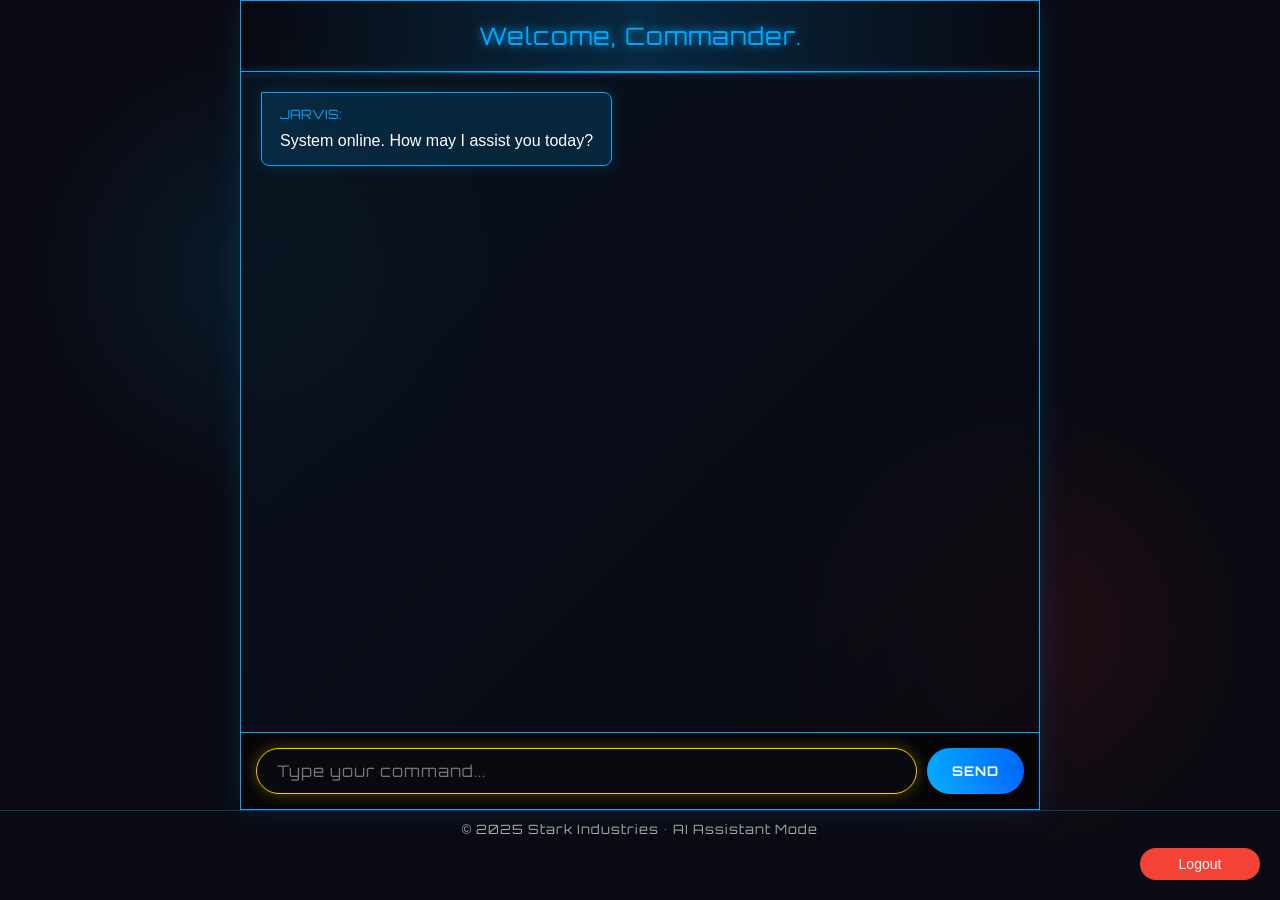
<file: templates/index.html>
<!DOCTYPE html>
<html lang="en">
<head>
  <meta charset="UTF-8" />
  <meta name="viewport" content="width=device-width, initial-scale=1.0"/>
  <title>JARVIS Chat</title>
  <link rel="stylesheet" href="/static/style.css" />
  <link href="https://fonts.googleapis.com/css2?family=Orbitron:wght@500&display=swap" rel="stylesheet">
</head>
<body>
  <div class="chat-wrapper">
    <!-- Header -->
    <div class="header">
      Welcome, Commander.
    </div>

    <!-- Chat Container -->
    <div class="chat-container" id="chat">
      <div class="bot-message message">System online. How may I assist you today?</div>
    </div>

    <!-- Input Area -->
    <div class="chat-input-wrapper">
      <input type="text" id="userInput" placeholder="Type your command..." />
      <button type="submit" id="send-btn">Send</button>
    </div>
  </div>
  <button id="logout-btn" class="logout-btn">Logout</button>
  <!-- Footer -->
  <div class="footer">
    © 2025 Stark Industries • AI Assistant Mode
  </div>
  <script src="/static/script.js"></script>
  </body>
  </html>
</file>
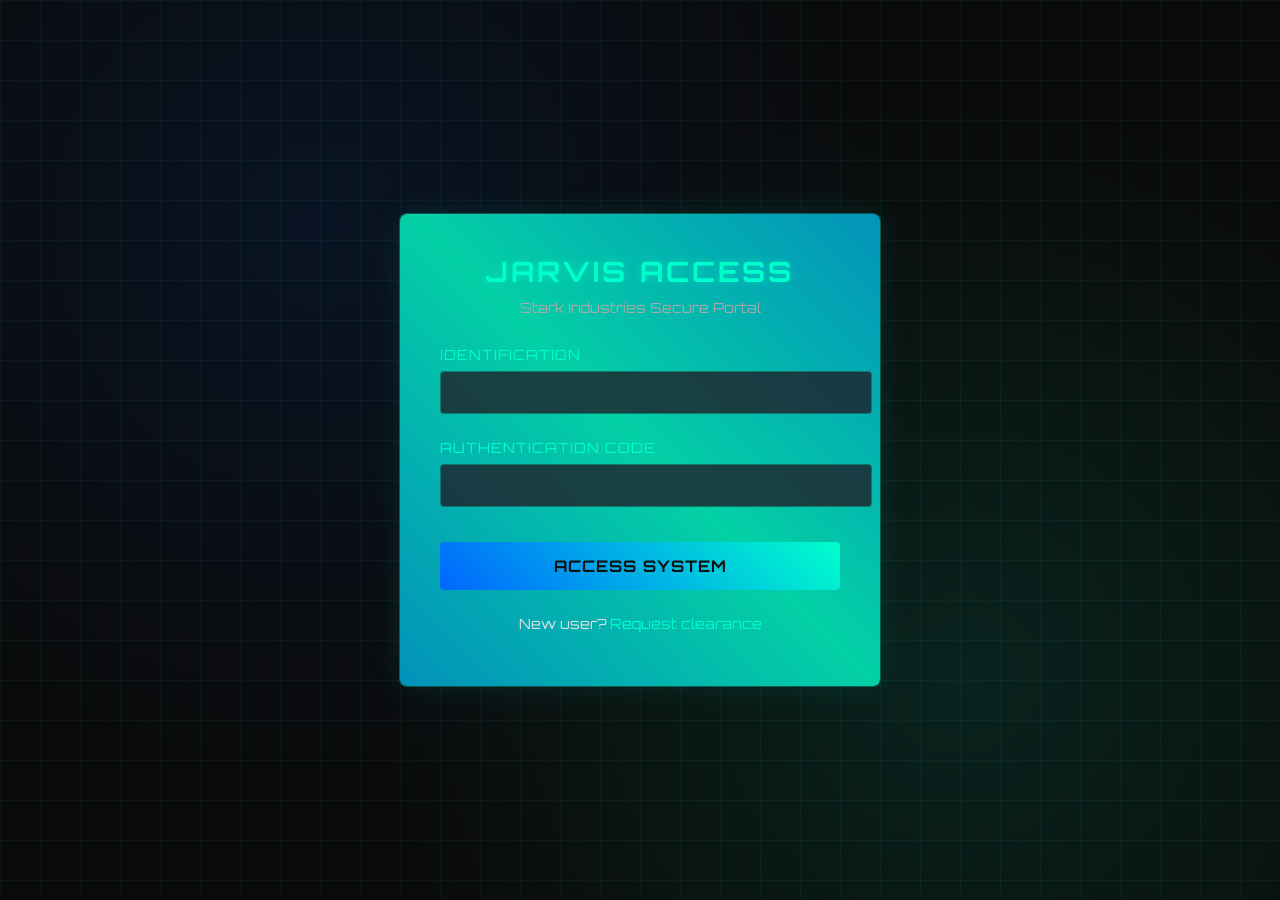
<file: templates/login.html>
<!DOCTYPE html>
<html lang="en">
<head>
  <meta charset="UTF-8">
  <meta name="viewport" content="width=device-width, initial-scale=1.0">
  <title>JARVIS - Login</title>
  <link href="https://fonts.googleapis.com/css2?family=Orbitron:wght@400;500;700&display=swap" rel="stylesheet">
  <link rel="stylesheet" href="/static/style1.css">
</head>
<body>
  <div class="auth-container">
    <div class="auth-header">
      <h1>JARVIS ACCESS</h1>
      <p>Stark Industries Secure Portal</p>
    </div>
    
    <form class="auth-form" action="/login" method="POST">
      <div class="form-group">
        <label for="username">IDENTIFICATION</label>
        <input type="text" id="username" name="username" required>
      </div>
      
      <div class="form-group">
        <label for="password">AUTHENTICATION CODE</label>
        <input type="password" id="password" name="password" required>
      </div>
      
      <button type="submit">ACCESS SYSTEM</button>
    </form>
    
    <div class="auth-footer">
      <p>New user? <a href="/register">Request clearance</a></p>
    </div>
  </div>
</body>
</html>
</file>
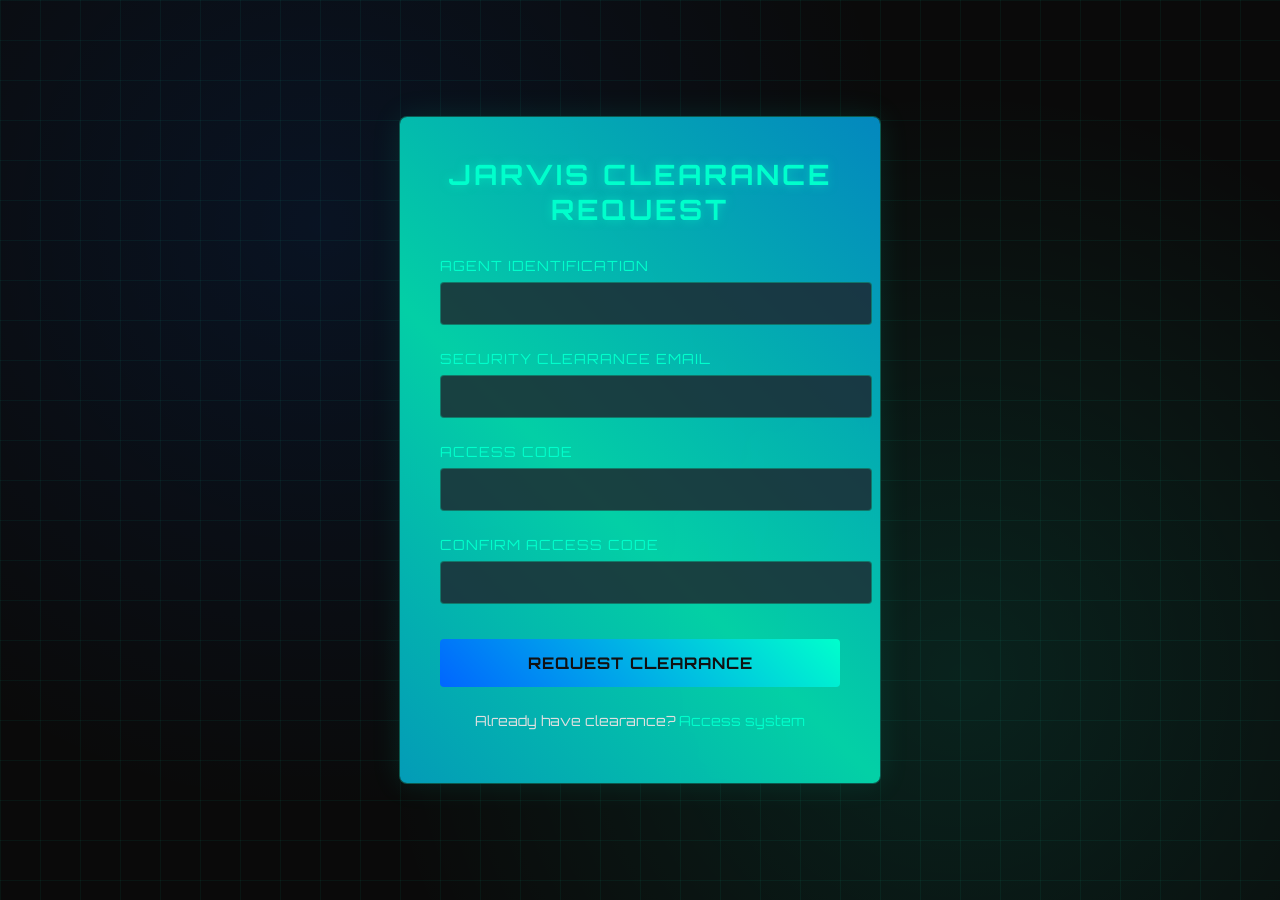
<file: templates/register.html>
<!DOCTYPE html>
<html lang="en">
<head>
  <meta charset="UTF-8">
  <meta name="viewport" content="width=device-width, initial-scale=1.0">
  <title>JARVIS - Request Access</title>
  <link href="https://fonts.googleapis.com/css2?family=Orbitron:wght@400;500;700&display=swap" rel="stylesheet">
  <link rel="stylesheet" href="/static/style1.css">
</head>
<body>
  <div class="auth-container">
    <div class="auth-header">
      <h1>JARVIS CLEARANCE REQUEST</h1>
    </div>
    
    <form class="auth-form" action="/register" method="POST">
      <div class="form-group">
        <label for="agent_id">AGENT IDENTIFICATION</label>
        <input type="text" id="agent_id" name="username" required>
      </div>
      
      <div class="form-group">
        <label for="security_email">SECURITY CLEARANCE EMAIL</label>
        <input type="email" id="security_email" name="email" required>
      </div>
      
      <div class="form-group">
        <label for="access_code">ACCESS CODE</label>
        <input type="password" id="access_code" name="password" required>
      </div>
      
      <div class="form-group">
        <label for="confirm_code">CONFIRM ACCESS CODE</label>
        <input type="password" id="confirm_code" name="confirmation" required>
      </div>
      
      <button type="submit">REQUEST CLEARANCE</button>
    </form>
    
    <div class="auth-footer">
      <p>Already have clearance? <a href="/login">Access system</a></p>
    </div>
  </div>

  <script src="/static/scrippt.js"></script>
</body>
</html>
</file>
<file: static/style.css>
/* === Stark Industries JARVIS Theme === */
:root {
  --stark-red: #ff2e2e;
  --stark-gold: #ffcc00;
  --jarvis-blue: #00a8ff;
  --dark-bg: #0a0a12;
  --darker-bg: #050508;
  --panel-glow: rgba(0, 168, 255, 0.15);
  --text-primary: #ffffff;
  --text-secondary: #aaaaaa;
  --input-bg: rgba(10, 10, 18, 0.8);
}

/* === Base Styles === */
* {
  margin: 0;
  padding: 0;
  box-sizing: border-box;
}

body {
  background-color: var(--dark-bg);
  color: var(--text-primary);
  font-family: 'Orbitron', sans-serif;
  height: 100vh;
  display: flex;
  flex-direction: column;
  background-image: 
    radial-gradient(circle at 20% 30%, rgba(0, 168, 255, 0.1) 0%, transparent 20%),
    radial-gradient(circle at 80% 70%, rgba(255, 44, 44, 0.1) 0%, transparent 20%);
}

/* === Chat Wrapper === */
.chat-wrapper {
  width: 100%;
  max-width: 800px;
  height: 90vh;
  margin: 0 auto;
  display: flex;
  flex-direction: column;
  border: 1px solid var(--jarvis-blue);
  box-shadow: 0 0 30px var(--panel-glow);
  background-color: rgba(10, 10, 18, 0.7);
  backdrop-filter: blur(5px);
  position: relative;
  overflow: hidden;
}

/* === Header === */
.header {
  padding: 20px;
  text-align: center;
  font-size: 1.5rem;
  letter-spacing: 1px;
  color: var(--jarvis-blue);
  border-bottom: 1px solid var(--jarvis-blue);
  text-shadow: 0 0 10px var(--jarvis-blue);
  background: linear-gradient(to right, 
    transparent, 
    rgba(0, 168, 255, 0.2), 
    transparent);
  position: relative;
}

.header::before {
  content: "";
  position: absolute;
  bottom: -2px;
  left: 0;
  width: 100%;
  height: 1px;
  background: linear-gradient(to right, 
    transparent, 
    var(--jarvis-blue), 
    transparent);
  box-shadow: 0 0 10px var(--jarvis-blue);
}

/* === Chat Container === */
.chat-container {
  flex: 1;
  padding: 20px;
  overflow-y: auto;
  display: flex;
  flex-direction: column;
  gap: 15px;
  background: 
    linear-gradient(135deg, rgba(0, 168, 255, 0.05) 0%, transparent 100%);
}

/* Message Styles */
.message {
  max-width: 80%;
  padding: 12px 18px;
  border-radius: 8px;
  line-height: 1.5;
  animation: messageAppear 0.3s ease-out;
  position: relative;
  font-family: 'Arial', sans-serif;
}

.bot-message {
  align-self: flex-start;
  background: rgba(0, 168, 255, 0.15);
  border: 1px solid var(--jarvis-blue);
  color: var(--text-primary);
  border-top-left-radius: 0;
  box-shadow: 0 0 15px rgba(0, 168, 255, 0.2);
}

.bot-message::before {
  content: "JARVIS:";
  display: block;
  font-size: 0.8rem;
  color: var(--jarvis-blue);
  margin-bottom: 5px;
  font-family: 'Orbitron', sans-serif;
}

.user-message {
  align-self: flex-end;
  background: rgba(255, 44, 44, 0.15);
  border: 1px solid var(--stark-red);
  color: var(--text-primary);
  border-top-right-radius: 0;
  box-shadow: 0 0 15px rgba(255, 44, 44, 0.2);
}

.user-message::before {
  content: "YOU:";
  display: block;
  font-size: 0.8rem;
  color: var(--stark-red);
  margin-bottom: 5px;
  font-family: 'Orbitron', sans-serif;
}

/* === Input Area === */
.chat-input-wrapper {
  display: flex;
  padding: 15px;
  border-top: 1px solid var(--jarvis-blue);
  background-color: var(--darker-bg);
}

.chat-input-wrapper input {
  flex: 1;
  padding: 12px 20px;
  border: 1px solid var(--jarvis-blue);
  border-radius: 25px;
  background-color: var(--input-bg);
  color: var(--text-primary);
  font-size: 1rem;
  outline: none;
  transition: all 0.3s;
  font-family: 'Orbitron', sans-serif;
  letter-spacing: 1px;
}

.chat-input-wrapper input:focus {
  border-color: var(--stark-gold);
  box-shadow: 0 0 15px rgba(255, 204, 0, 0.3);
}

.chat-input-wrapper button {
  margin-left: 10px;
  padding: 0 25px;
  background: linear-gradient(to right, var(--jarvis-blue), #0066ff);
  border: none;
  border-radius: 25px;
  color: white;
  font-family: 'Orbitron', sans-serif;
  font-weight: bold;
  cursor: pointer;
  transition: all 0.3s;
  letter-spacing: 1px;
  text-transform: uppercase;
  position: relative;
  overflow: hidden;
}

.chat-input-wrapper button:hover {
  background: linear-gradient(to right, #0066ff, var(--jarvis-blue));
  box-shadow: 0 0 20px rgba(0, 168, 255, 0.5);
}

.chat-input-wrapper button::after {
  content: "";
  position: absolute;
  top: -50%;
  left: -50%;
  width: 200%;
  height: 200%;
  background: linear-gradient(
    to bottom right,
    transparent,
    transparent,
    transparent,
    rgba(255, 255, 255, 0.1),
    transparent
  );
  transform: rotate(30deg);
  animation: buttonShine 3s infinite;
}

/* === Footer === */
.footer {
  text-align: center;
  padding: 10px;
  font-size: 0.8rem;
  color: var(--text-secondary);
  letter-spacing: 1px;
  border-top: 1px solid rgba(0, 168, 255, 0.3);
}

/* === Animations === */
@keyframes messageAppear {
  from {
    opacity: 0;
    transform: translateY(10px);
  }
  to {
    opacity: 1;
    transform: translateY(0);
  }
}

@keyframes buttonShine {
  0% {
    transform: rotate(30deg) translate(-30%, -30%);
  }
  100% {
    transform: rotate(30deg) translate(30%, 30%);
  }
}

/* === Typing Indicator === */
.typing-indicator {
  display: inline-flex;
  padding: 10px 15px;
  background: rgba(0, 168, 255, 0.1);
  border: 1px solid var(--jarvis-blue);
  border-radius: 8px;
  align-self: flex-start;
}

.typing-dot {
  width: 8px;
  height: 8px;
  background: var(--jarvis-blue);
  border-radius: 50%;
  margin: 0 3px;
  animation: typingPulse 1.4s infinite ease-in-out;
}

.typing-dot:nth-child(1) { animation-delay: 0s; }
.typing-dot:nth-child(2) { animation-delay: 0.2s; }
.typing-dot:nth-child(3) { animation-delay: 0.4s; }

@keyframes typingPulse {
  0%, 60%, 100% { opacity: 0.3; transform: scale(0.8); }
  30% { opacity: 1; transform: scale(1); }
}

/* === Scrollbar === */
::-webkit-scrollbar {
  width: 8px;
}

::-webkit-scrollbar-track {
  background: rgba(0, 0, 0, 0.2);
}

::-webkit-scrollbar-thumb {
  background: var(--jarvis-blue);
  border-radius: 4px;
}

::-webkit-scrollbar-thumb:hover {
  background: #0066ff;
}

.logout-btn {
    width: 120px;
    padding: 8px 12px;
    background-color: #f44336; /* Red color for the logout button */
    color: white;
    border: none;
    border-radius: 25px;
    cursor: pointer;
    font-size: 14px;
    position: absolute;
    bottom: 20px;
    right: 20px;
    transition: background-color 0.3s ease;
  }
  
  .logout-btn:hover {
    background-color: #d32f2f; /* Darker red on hover */
  }
</file>
<file: static/style1.css>
/* General Futuristic Styling */
body {
    margin: 0;
    padding: 0;
    background-color: #0a0a0a;
    background-image: 
      radial-gradient(circle at 25% 25%, rgba(0, 100, 255, 0.1) 0%, transparent 50%),
      radial-gradient(circle at 75% 75%, rgba(0, 255, 200, 0.1) 0%, transparent 50%);
    color: #e0e0e0;
    font-family: 'Orbitron', sans-serif;
    height: 100vh;
    display: flex;
    justify-content: center;
    align-items: center;
    overflow: hidden;
  }
  
  /* Animated Grid Background */
  body::before {
    content: "";
    position: absolute;
    top: 0;
    left: 0;
    right: 0;
    bottom: 0;
    background: 
      linear-gradient(rgba(0, 255, 200, 0.05) 1px, transparent 1px),
      linear-gradient(90deg, rgba(0, 255, 200, 0.05) 1px, transparent 1px);
    background-size: 40px 40px;
    animation: gridScroll 100s linear infinite;
    z-index: -1;
  }
  
  @keyframes gridScroll {
    from { background-position: 0 0; }
    to { background-position: 1000px 1000px; }
  }
  
  /* Auth Container */
  .auth-container {
    width: 400px;
    background: rgba(20, 20, 30, 0.8);
    backdrop-filter: blur(10px);
    border: 1px solid rgba(0, 255, 200, 0.3);
    border-radius: 8px;
    padding: 40px;
    box-shadow: 0 0 30px rgba(0, 255, 200, 0.1);
    position: relative;
    overflow: hidden;
  }
  
  .auth-container::before {
    content: "";
    position: absolute;
    top: -2px;
    left: -2px;
    right: -2px;
    bottom: -2px;
    background: linear-gradient(45deg, 
      rgba(0, 100, 255, 0.8), 
      rgba(0, 255, 200, 0.8), 
      rgba(0, 100, 255, 0.8));
    z-index: -1;
    border-radius: 10px;
    animation: borderGlow 3s linear infinite;
    background-size: 200% 200%;
  }
  
  @keyframes borderGlow {
    0% { background-position: 0% 50%; }
    50% { background-position: 100% 50%; }
    100% { background-position: 0% 50%; }
  }
  
  /* Header */
  .auth-header {
    text-align: center;
    margin-bottom: 30px;
  }
  
  .auth-header h1 {
    color: #00ffcc;
    font-size: 28px;
    margin: 0;
    text-transform: uppercase;
    letter-spacing: 3px;
    text-shadow: 0 0 10px rgba(0, 255, 200, 0.5);
  }
  
  .auth-header p {
    color: #aaa;
    font-size: 14px;
    margin-top: 10px;
  }
  
  /* Form Elements */
  .auth-form .form-group {
    margin-bottom: 25px;
    position: relative;
  }
  
  .auth-form label {
    display: block;
    color: #00ffcc;
    margin-bottom: 8px;
    font-size: 14px;
    letter-spacing: 1px;
  }
  
  .auth-form input {
    width: 100%;
    padding: 12px 15px;
    background: rgba(30, 30, 40, 0.8);
    border: 1px solid rgba(0, 255, 200, 0.3);
    border-radius: 4px;
    color: #fff;
    font-family: 'Orbitron', sans-serif;
    font-size: 14px;
    transition: all 0.3s ease;
  }
  
  .auth-form input:focus {
    outline: none;
    border-color: #00ffcc;
    box-shadow: 0 0 10px rgba(0, 255, 200, 0.3);
  }
  
  /* Submit Button */
  .auth-form button {
    width: 100%;
    padding: 14px;
    background: linear-gradient(45deg, #0066ff, #00ffcc);
    border: none;
    border-radius: 4px;
    color: #111;
    font-family: 'Orbitron', sans-serif;
    font-weight: bold;
    font-size: 16px;
    cursor: pointer;
    text-transform: uppercase;
    letter-spacing: 1px;
    transition: all 0.3s ease;
    margin-top: 10px;
  }
  
  .auth-form button:hover {
    background: linear-gradient(45deg, #00ffcc, #0066ff);
    box-shadow: 0 0 15px rgba(0, 255, 200, 0.5);
    transform: translateY(-2px);
  }
  
  /* Footer Links */
  .auth-footer {
    text-align: center;
    margin-top: 25px;
    font-size: 14px;
  }
  
  .auth-footer a {
    color: #00ffcc;
    text-decoration: none;
    transition: all 0.3s ease;
  }
  
  .auth-footer a:hover {
    text-shadow: 0 0 10px rgba(0, 255, 200, 0.5);
  }
  
  /* Responsive Design */
  @media (max-width: 500px) {
    .auth-container {
      width: 90%;
      padding: 30px 20px;
    }
  }
  
  /* Input Animation Effects */
  .auth-form .form-group::after {
    content: "";
    position: absolute;
    bottom: 0;
    left: 0;
    width: 0;
    height: 2px;
    background: #00ffcc;
    transition: width 0.3s ease;
  }
  
  .auth-form .form-group:focus-within::after {
    width: 100%;
  }
  
  /* Status Messages */
  .status-message {
    padding: 10px;
    margin: 15px 0;
    border-radius: 4px;
    text-align: center;
    font-size: 14px;
  }
  
  .error-message {
    background: rgba(255, 50, 50, 0.2);
    border: 1px solid rgba(255, 50, 50, 0.5);
    color: #ff6666;
  }
  
  .success-message {
    background: rgba(50, 255, 50, 0.2);
    border: 1px solid rgba(50, 255, 50, 0.5);
    color: #66ff66;
  }
</file>
